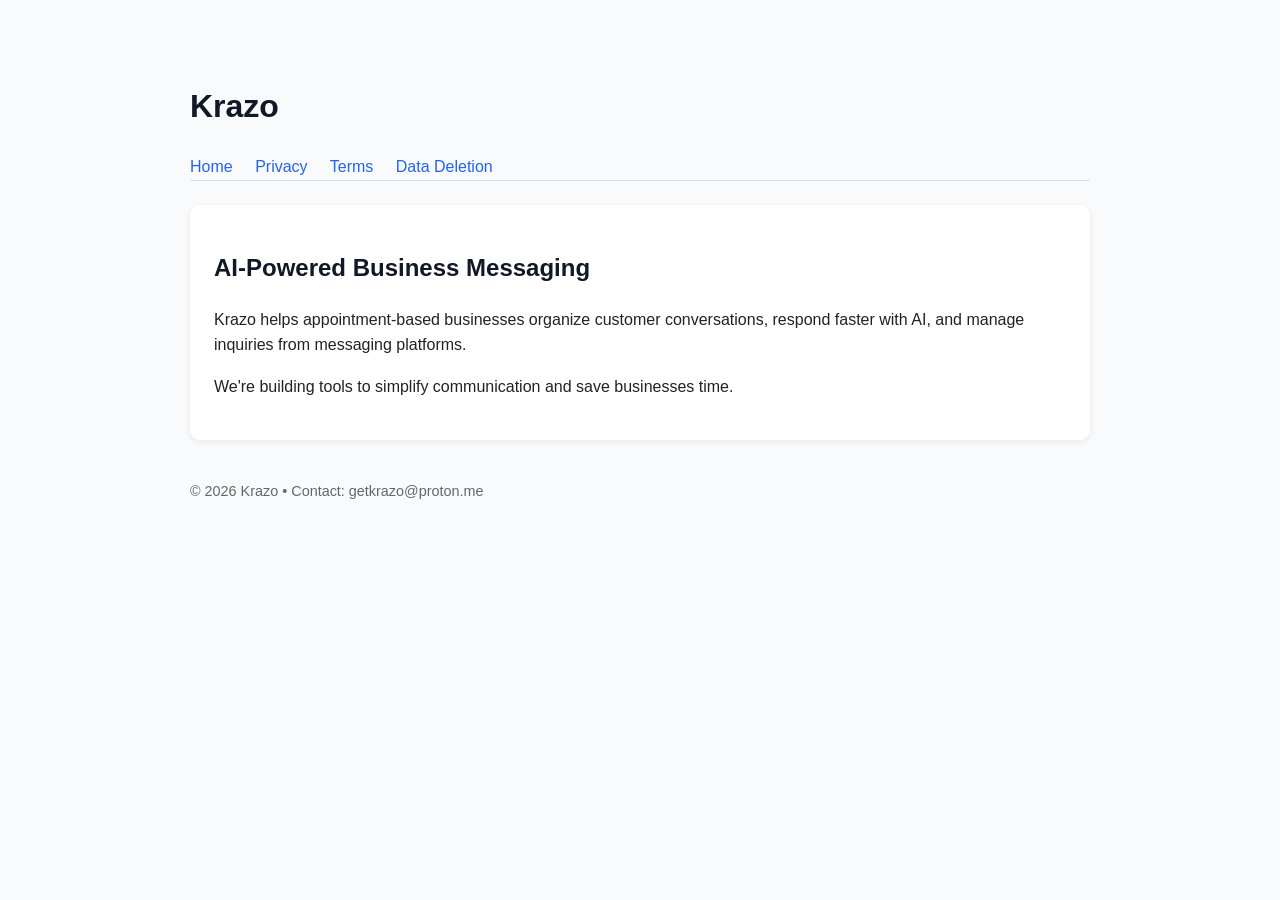
<file: index.html>
<!DOCTYPE html>
<html><head><meta charset="utf-8"><meta name="viewport" content="width=device-width,initial-scale=1">
<title>Home - Krazo</title><link rel="stylesheet" href="styles.css"></head>
<body><header><h1>Krazo</h1><nav>
<a href="index.html">Home</a>
<a href="privacy.html">Privacy</a>
<a href="terms.html">Terms</a>
<a href="delete.html">Data Deletion</a>
</nav></header><div class="card">
<h2>AI-Powered Business Messaging</h2>
<p>Krazo helps appointment-based businesses organize customer conversations, respond faster with AI, and manage inquiries from messaging platforms.</p>
<p>We're building tools to simplify communication and save businesses time.</p>
</div>
<footer>© 2026 Krazo • Contact: getkrazo@proton.me</footer></body></html>
</file>
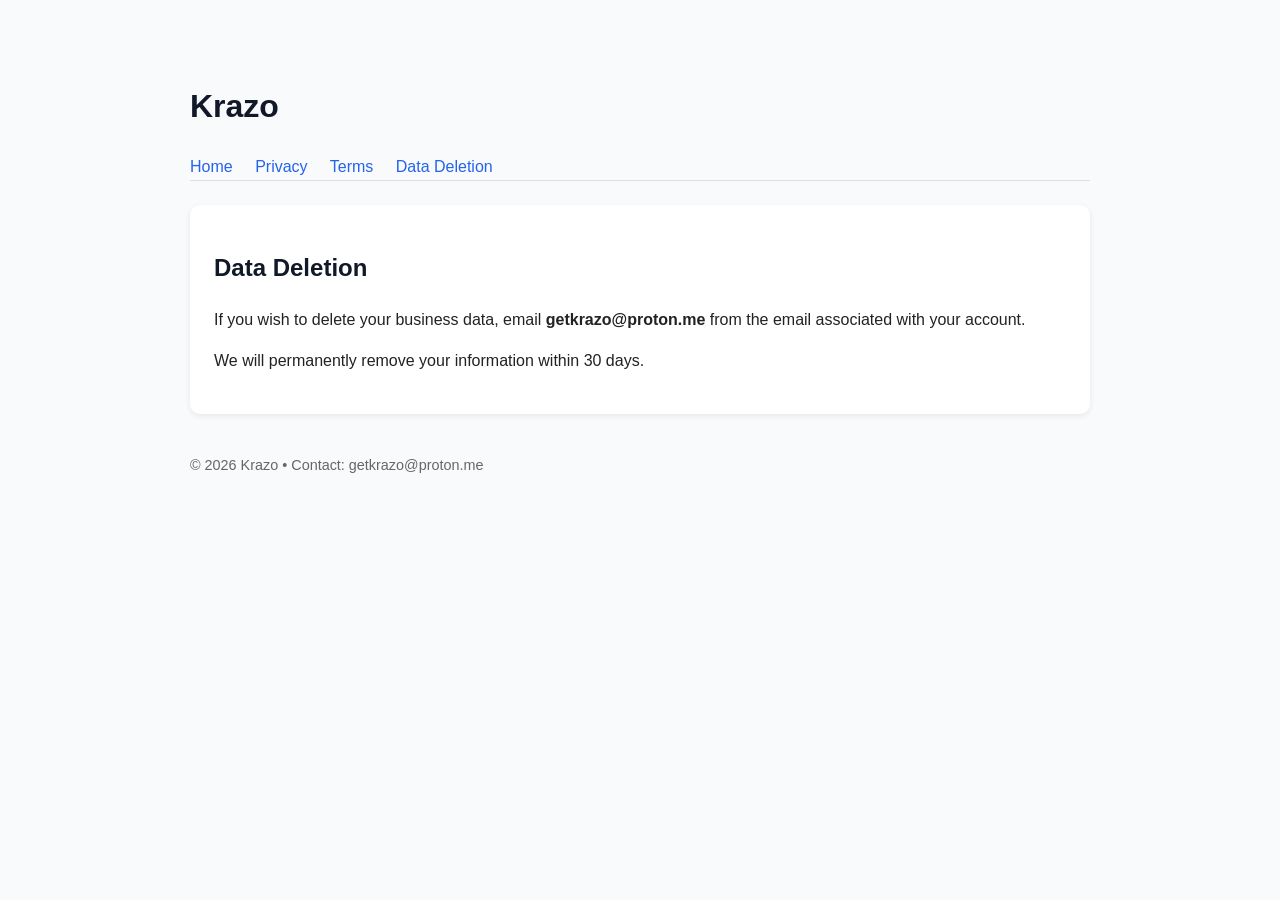
<file: delete.html>
<!DOCTYPE html>
<html><head><meta charset="utf-8"><meta name="viewport" content="width=device-width,initial-scale=1">
<title>Data Deletion - Krazo</title><link rel="stylesheet" href="styles.css"></head>
<body><header><h1>Krazo</h1><nav>
<a href="index.html">Home</a>
<a href="privacy.html">Privacy</a>
<a href="terms.html">Terms</a>
<a href="delete.html">Data Deletion</a>
</nav></header><div class="card">
<h2>Data Deletion</h2>
<p>If you wish to delete your business data, email <strong>getkrazo@proton.me</strong> from the email associated with your account.</p>
<p>We will permanently remove your information within 30 days.</p>
</div>
<footer>© 2026 Krazo • Contact: getkrazo@proton.me</footer></body></html>
</file>
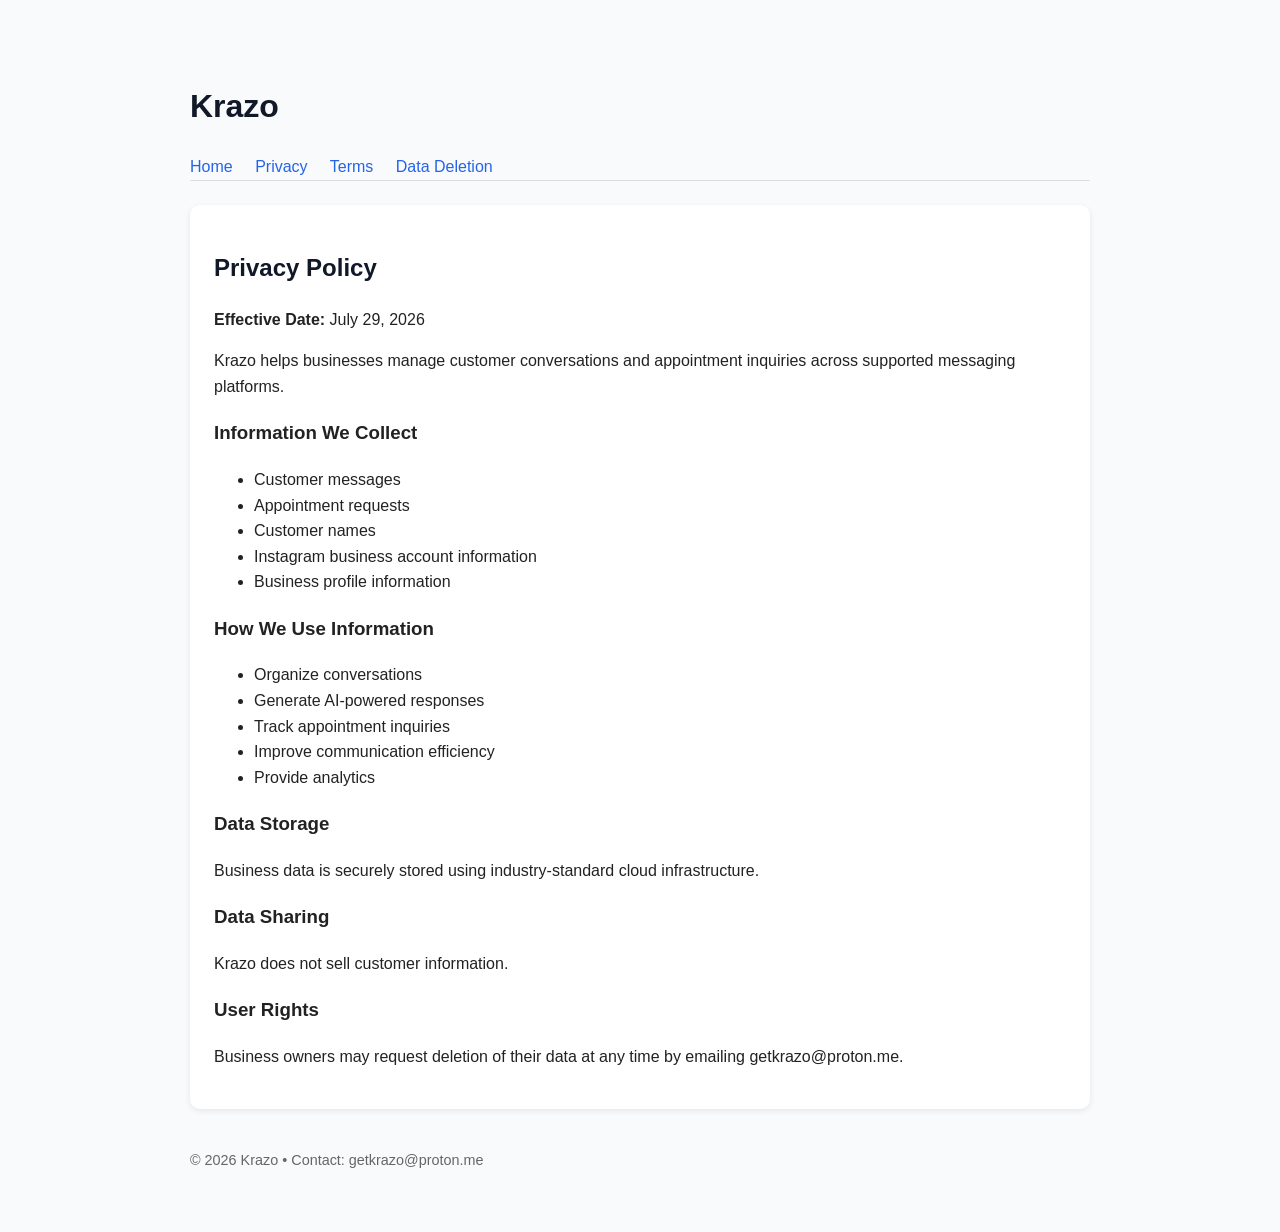
<file: privacy.html>
<!DOCTYPE html>
<html><head><meta charset="utf-8"><meta name="viewport" content="width=device-width,initial-scale=1">
<title>Privacy Policy - Krazo</title><link rel="stylesheet" href="styles.css"></head>
<body><header><h1>Krazo</h1><nav>
<a href="index.html">Home</a>
<a href="privacy.html">Privacy</a>
<a href="terms.html">Terms</a>
<a href="delete.html">Data Deletion</a>
</nav></header><div class="card">
<h2>Privacy Policy</h2>
<p><strong>Effective Date:</strong> July 29, 2026</p>
<p>Krazo helps businesses manage customer conversations and appointment inquiries across supported messaging platforms.</p>
<h3>Information We Collect</h3>
<ul><li>Customer messages</li><li>Appointment requests</li><li>Customer names</li><li>Instagram business account information</li><li>Business profile information</li></ul>
<h3>How We Use Information</h3>
<ul><li>Organize conversations</li><li>Generate AI-powered responses</li><li>Track appointment inquiries</li><li>Improve communication efficiency</li><li>Provide analytics</li></ul>
<h3>Data Storage</h3><p>Business data is securely stored using industry-standard cloud infrastructure.</p>
<h3>Data Sharing</h3><p>Krazo does not sell customer information.</p>
<h3>User Rights</h3><p>Business owners may request deletion of their data at any time by emailing getkrazo@proton.me.</p>
</div>
<footer>© 2026 Krazo • Contact: getkrazo@proton.me</footer></body></html>
</file>
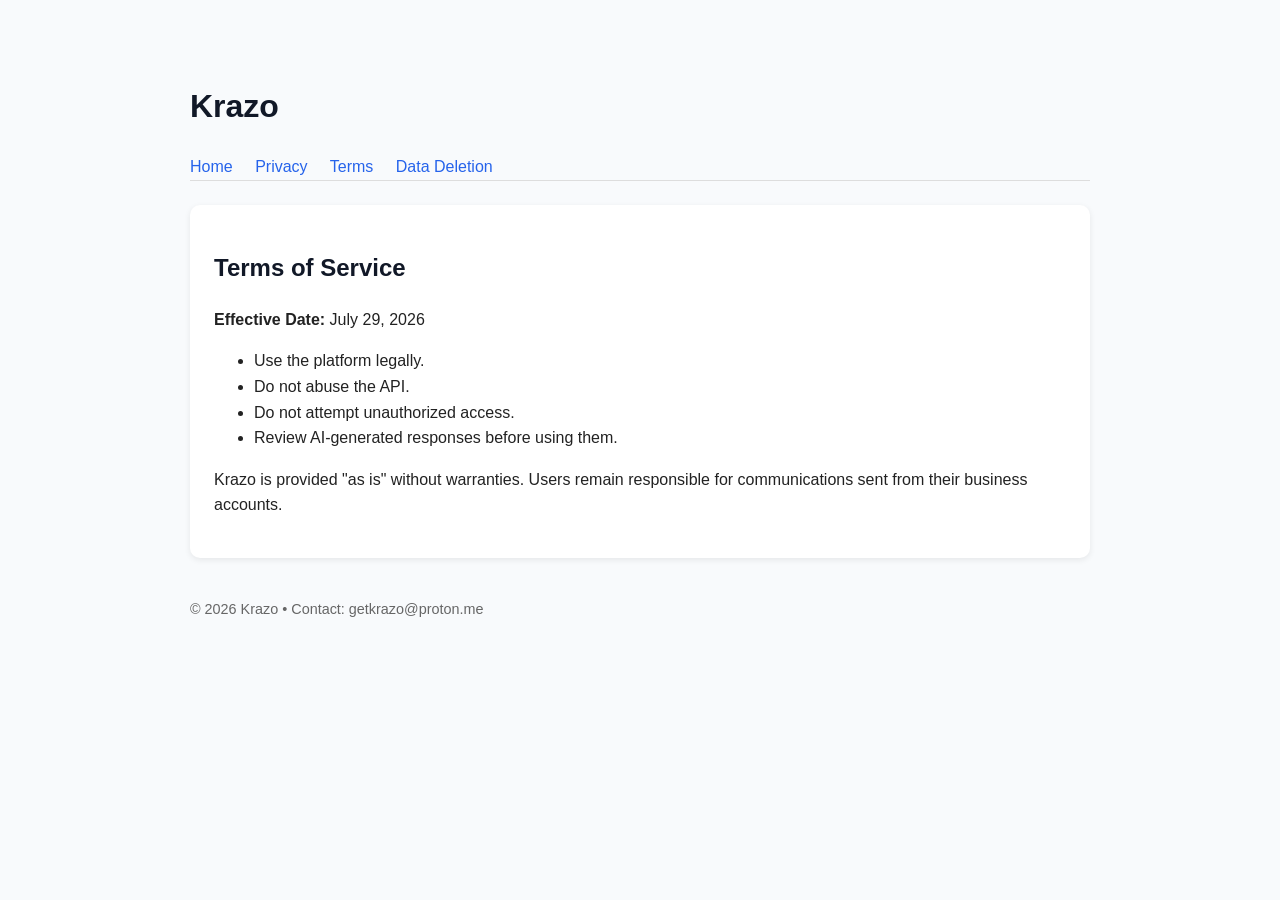
<file: terms.html>
<!DOCTYPE html>
<html><head><meta charset="utf-8"><meta name="viewport" content="width=device-width,initial-scale=1">
<title>Terms of Service - Krazo</title><link rel="stylesheet" href="styles.css"></head>
<body><header><h1>Krazo</h1><nav>
<a href="index.html">Home</a>
<a href="privacy.html">Privacy</a>
<a href="terms.html">Terms</a>
<a href="delete.html">Data Deletion</a>
</nav></header><div class="card">
<h2>Terms of Service</h2>
<p><strong>Effective Date:</strong> July 29, 2026</p>
<ul><li>Use the platform legally.</li><li>Do not abuse the API.</li><li>Do not attempt unauthorized access.</li><li>Review AI-generated responses before using them.</li></ul>
<p>Krazo is provided "as is" without warranties. Users remain responsible for communications sent from their business accounts.</p>
</div>
<footer>© 2026 Krazo • Contact: getkrazo@proton.me</footer></body></html>
</file>
<file: styles.css>
body{font-family:Arial,sans-serif;max-width:900px;margin:40px auto;padding:20px;line-height:1.6;background:#f8fafc;color:#222}
nav a{margin-right:18px;text-decoration:none;color:#2563eb}
header{border-bottom:1px solid #ddd;margin-bottom:24px}
.card{background:#fff;padding:24px;border-radius:10px;box-shadow:0 2px 6px rgba(0,0,0,.08)}
footer{margin-top:40px;color:#666;font-size:.9em}
h1,h2{color:#111827}
</file>
